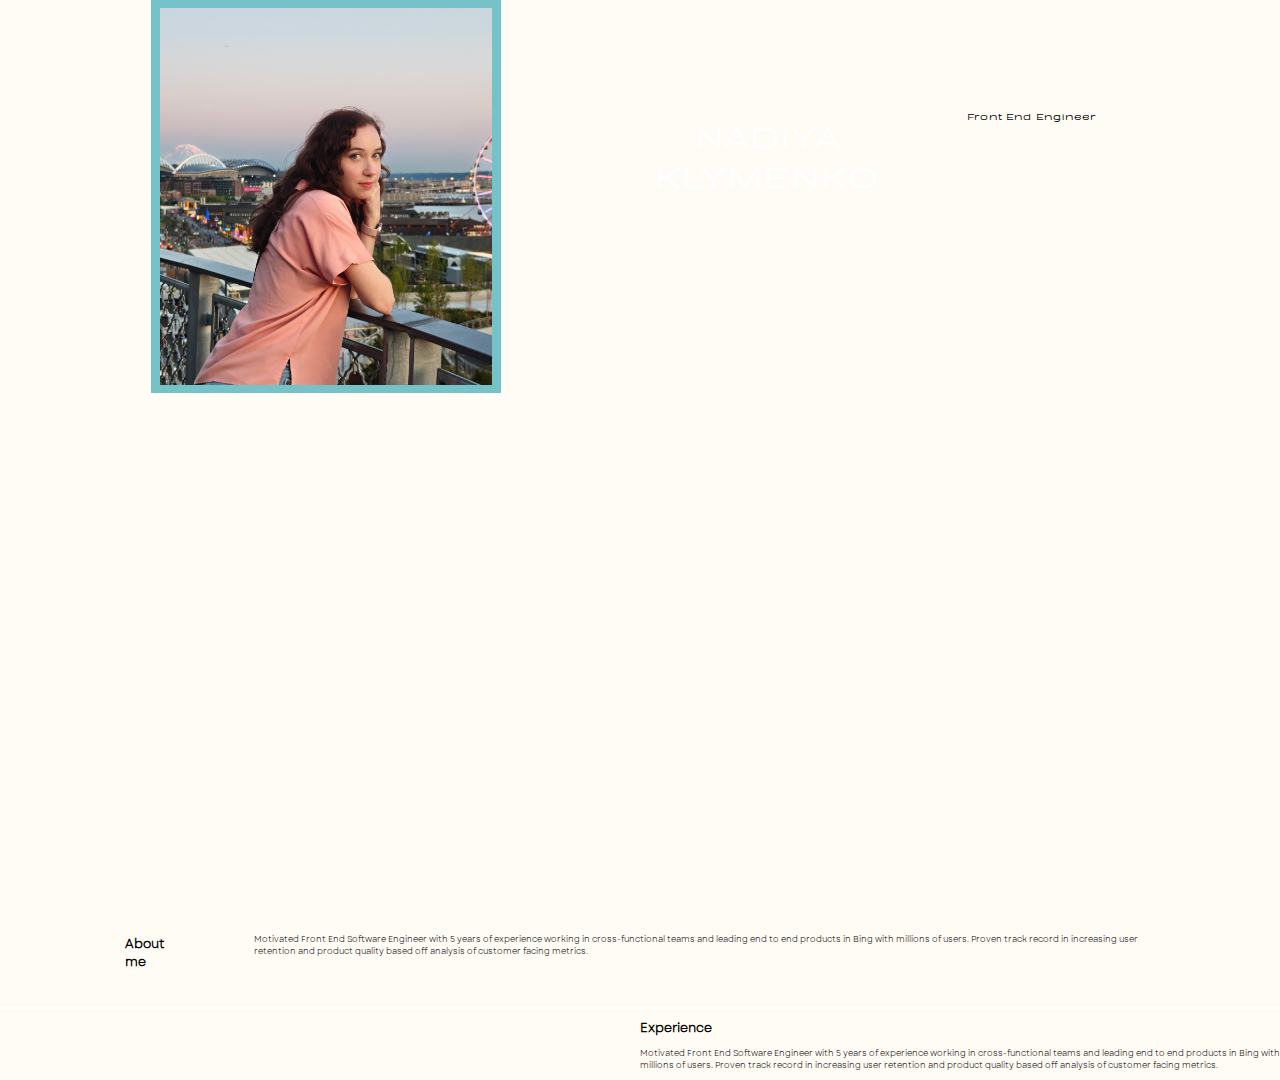
<file: index.html>
<html lang="en"><head>
    <meta charset="UTF-8">
    <meta name="viewport" content="width=device-width, initial-scale=1.0">   
    <title>Nadiya Klymenko</title>
    <link rel="stylesheet" href="styling.css">
  </head>
  <body>
    <div id="container">
        <header>
            <section id="header_section">
                <div id="image_container">
                    <img id="me" src="pro_pic.jpeg" alt="Woman in pink shirt leaning against railing looking at the camera with Seattle skyline in background.">
                </div>
                <div id="header_text">
                    <h1>Nadiya Klymenko</h1>
                    <h3>Front End Engineer</h3>
                </div>
            </section>
        </header>

        <main id="content">
            <section class="section-1">
                <h2>About me</h2>
                <p>Motivated Front End Software Engineer with 5 years of experience working in cross-functional teams and
    leading end to end products in Bing with millions of users. Proven track record in increasing user retention
    and product quality based off analysis of customer facing metrics.</p>
            </section>
        <section class="section-2">
            <div class="experience">
                <h2>Experience</h2>
                <p>Motivated Front End Software Engineer with 5 years of experience working in cross-functional teams and
                leading end to end products in Bing with millions of users. Proven track record in increasing user retention
                and product quality based off analysis of customer facing metrics.</p>
            </div>        
        </section>
    </main>
    </div>
    <script src="script.js"></script>
</body>
</html>
</file>
<file: styling.css>
@font-face {
    font-family: 'SF UI Text';
    src: url('fonts/BDSans-Bold.woff2') format('woff2');
}

@font-face {
    font-family: 'Garet Book';
    src: url('fonts/Garet-Book.woff2') format('woff2');
}

@keyframes animate-pop {
  0% {
    opacity: 0;
    transform: scale(0.5, 0.5);
  }

  100% {
    opacity: 1;
    transform: scale(1, 1);
  }
}

@keyframes animate-slide {
  0% {
    opacity: 0;
    transform: translate(0, 50vh);
  }
  100% {
    opacity: 1;
    transform: translate(0, 0);
  }
}

html {
    font-family: 'SF UI Text', sans-serif;
    font-size: .65vw;
}

#container {
    display: flex;
    flex-flow: column;
}

@media screen and (max-width: 600px) {
    #header_section {
        flex-flow: column;
        row-gap: 2em;
        justify-content: center;
        display: flex;
        width: 100%;
        height: 100%;
        z-index: 1;
        position: absolute;

    }
    #header_text {
        padding: 1em;
        flex-flow: column;
        align-items: center;
    }

    #header_text h1 {
        font-size: 15em;
        color: black;
    }

    #divider {
        border-top: 1.3em solid black;
        content: '';
        width: 70%;
    }
    #me {
        width: calc(90% - 8em);
        padding: 4em;
    }

    .section-1, .section-2 {
        flex-flow: column;
    }

    .section-1 {
        margin-inline: auto;
        padding-inline: 8em;
    }

    #about_me {
        display: flex;
        flex-flow: column;
        justify-content: center;
    }

    #subtitle {
        font-size: 16em;
        margin-block-end: .5em;
    }

    .who-am-i {
        margin-inline: auto;
        font-size: 6em;
    }

    .mask {
        display: flex;
        justify-content: center;
    }

    .background_cover {
        height: 100%;
        margin: auto;
    }

    .attributes-container {
        flex-flow: column;
        row-gap: 6em;;
    }

    .attribute {
        width: 90%;
        display: flex;
        flex-flow: column;
        align-items: center
    }

    .attribute h2 {
        font-size: 9em;
    }

    .attribute p {
        font-size: 7em;
    }

    .about-me-content h1 {
        font-size: 9em;
    }
    
    .about-me-header h1 {
        font-size: 15em;
    }
}

@media screen and (min-width: 600px) {
    .experience {
        width: 50%;
        margin-right: 0;
        margin-left: auto;
    }

    #header_text {
        flex-flow: row;
        column-gap: 8em;
        margin-block-start: 8em;
        height: 14em;
    }

    #header_text h1 {
        margin-block-start: .4em;
        font-size: 4em;
        color: white;
    }

    #divider {
        border-left: .2em solid white;
        content: '';
    }

    #me {
        width: 40em;
        padding: 1em;
    }

    .section-1, .section-2 {
        flex-flow: row;
    }

    .section-1 {
        margin-block: 3em;
        padding-inline: 3em;
    }

    #subtitle {
        font-size: 6em;
        margin-block-end: .2em;
    }

    .who-am-i {
        margin-block-start: 8em;
        font-size: 2em;
    }

    .background_cover {
        width: 100%;
    }

    .attributes-container {
        flex-flow: row;
        column-gap: 6em;
    }

    .attribute {
        width: 27em;
    }

    .attribute h2 {
        font-size: 3em;
    }

    .attribute p {
        font-size: 2em;
    }

    .about-me-header h1 {
        font-size: 2em;
    }

    .about-me-header h1 {
        font-size: 5em;
    }
}

@media screen and (min-width: 600px) and (max-width: 1200px) {
    #header_section {
        flex-flow: row;
        justify-content: space-around;
    }
    #header_text {
        padding: 2em;
    }

    #content {
        padding-inline: 2em;
    }
}


@media screen and (min-width: 1200px) {
    #header_text {
        padding: 4em;
    }
    #header_section {
        flex-flow: row;
        justify-content: center;
        column-gap: 12em;
    }
    .section-1 {
        margin-inline: 12em;
    }
}

body {
    background-color: #fffbf5;
    margin: 0;
}

#me {
    height: auto;
    background-color: #75c2c9;;
}

header {
    overflow: hidden;
    height: 100vh;
    position: relative;
}

#header_section {
    display: flex;
    width: 100%;
    z-index: 1;
    position: absolute;
}

.mask {
    background-color: #e4e6d1;
    position: absolute;
    z-index: 0;
    width: 100%;
    height: 100%;
}

.background_cover {
    display: block;
    opacity: 0.5;
}

#header_text {
    animation-duration: 0.5s;
    animation-name: animate-slide;
    animation-fill-mode: backwards;
    animation-delay: 0.5s;
    display: flex;
}

#header_text h1 {
    margin-block-start: .4em;
    text-transform: uppercase;
    text-align: center;
    width: 8em;
}


.section-1, .section-2 {
    display: flex;
    justify-content: center;
}

main {
    font-family: 'Garet Book', sans-serif;
    scroll-snap-type: y mandatory;
    background-color: #fffbf5;
}

.section-1 {
    column-gap: 10em;
    margin-block: 3em;
}

.section-2 {
    height: fit-content;
    border-block-start: 2px solid white;
    align-items: center;
    overflow: hidden;
    position: absolute;
    width: 100%;
}

#image_container {
    animation-duration: 0.5s;
    animation-name: animate-slide;
    animation-fill-mode: backwards;
    animation-delay: 0.5s;
}

#subtitle {
    font-weight: 100;
    margin-block-start: 0px;
}



.attributes-container {
    display: flex;
    z-index: 1;
    position: relative;
    margin-block: 12em;
    margin-inline: auto;
}

.attribute {
    background: #faefe0;
    padding-inline: 3em;
    padding-block: 2em;
}

.attribute h2 {
    height: 7em;
    font-weight: 100;
}

.attribute p {
    margin-inline: -1.5em;
    border-top: 1px solid lightgray;
    padding-inline: 1.5em;
    padding-top: 1em;
}

.section-2-content {
    display: flex;
    width: 100%;
    flex-flow: column;
    z-index: 1;
}

.about-me-header {
    display: flex;
    justify-content: center;
    background: #faefe0;
    width: 100%;
    align-items: center;
}

.about-me-header h1 {
    font-weight: 100;
}

.about-me-content {
    justify-content: center;
    display: flex;
}

.about-me-content h1 {
    margin-block: 3em;
    font-weight: 100;
}
</file>
